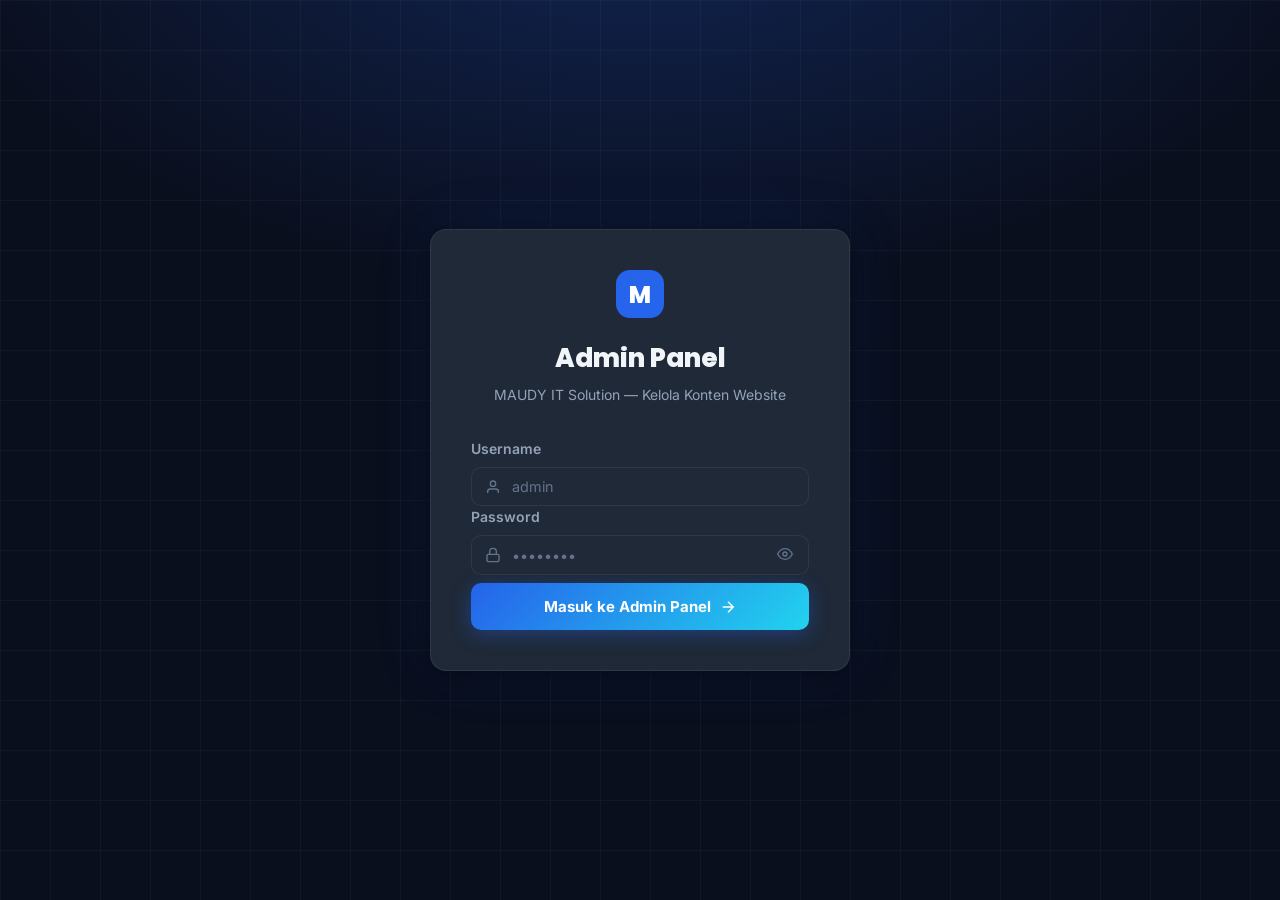
<file: admin/index.html>
<!DOCTYPE html>
<html lang="id" data-theme="dark">

<head>
  <meta charset="UTF-8" />
  <meta name="viewport" content="width=device-width, initial-scale=1.0" />
  <meta name="robots" content="noindex, nofollow" />
  <title>Admin Panel — MAUDY IT Solution</title>
  <link rel="icon" type="image/svg+xml"
    href="data:image/svg+xml,%3Csvg xmlns='http://www.w3.org/2000/svg' viewBox='0 0 64 64'%3E%3Crect width='64' height='64' rx='12' fill='%23EF4444'/%3E%3Ctext x='32' y='44' text-anchor='middle' font-size='28' font-family='Arial' font-weight='bold' fill='white'%3EA%3C/text%3E%3C/svg%3E" />
  <link rel="preconnect" href="https://fonts.googleapis.com" />
  <link rel="preconnect" href="https://fonts.gstatic.com" crossorigin />
  <link
    href="https://fonts.googleapis.com/css2?family=Inter:wght@300;400;500;600;700;800&family=Poppins:wght@600;700;800&display=swap"
    rel="stylesheet" />
  <link rel="stylesheet" href="admin.css?v=2" />
</head>

<body>

  <!-- ===== LOGIN SCREEN ===== -->
  <div id="login-screen" class="login-screen">
    <div class="login-card">
      <div class="login-logo">
        <svg width="48" height="48" viewBox="0 0 48 48" fill="none">
          <rect width="48" height="48" rx="14" fill="url(#lg1)" />
          <text x="24" y="33" text-anchor="middle" font-size="24" font-family="Poppins,sans-serif" font-weight="800"
            fill="white">M</text>
          <defs>
            <linearGradient id="lg1" x1="0" y1="0" x2="48" y2="48">
              <stop stop-color="#2563EB" />
              <stop offset="1" stop-color="#22D3EE" />
            </linearGradient>
          </defs>
        </svg>
      </div>
      <h1>Admin Panel</h1>
      <p>MAUDY IT Solution — Kelola Konten Website</p>
      <form id="login-form" novalidate>
        <div class="field-group">
          <label for="admin-user">Username</label>
          <div class="input-wrap">
            <svg width="16" height="16" viewBox="0 0 24 24" fill="none" stroke="currentColor" stroke-width="2">
              <path d="M20 21v-2a4 4 0 00-4-4H8a4 4 0 00-4 4v2" />
              <circle cx="12" cy="7" r="4" />
            </svg>
            <input type="text" id="admin-user" placeholder="admin" autocomplete="username" />
          </div>
        </div>
        <div class="field-group">
          <label for="admin-pass">Password</label>
          <div class="input-wrap">
            <svg width="16" height="16" viewBox="0 0 24 24" fill="none" stroke="currentColor" stroke-width="2">
              <rect x="3" y="11" width="18" height="11" rx="2" />
              <path d="M7 11V7a5 5 0 0110 0v4" />
            </svg>
            <input type="password" id="admin-pass" placeholder="••••••••" autocomplete="current-password" />
            <button type="button" id="toggle-pass" class="pass-toggle" aria-label="Tampilkan password">
              <svg width="16" height="16" viewBox="0 0 24 24" fill="none" stroke="currentColor" stroke-width="2">
                <path d="M1 12s4-8 11-8 11 8 11 8-4 8-11 8-11-8-11-8z" />
                <circle cx="12" cy="12" r="3" />
              </svg>
            </button>
          </div>
        </div>
        <div id="login-error" class="login-error" aria-live="polite"></div>
        <button type="submit" class="btn-login" id="login-btn">
          <span>Masuk ke Admin Panel</span>
          <svg width="18" height="18" viewBox="0 0 24 24" fill="none" stroke="currentColor" stroke-width="2">
            <path d="M5 12h14M12 5l7 7-7 7" />
          </svg>
        </button>
      </form>
      <!-- <p class="login-hint">Default: <code>admin</code> / <code>maudy2025</code></p> -->
    </div>
  </div>

  <!-- ===== ADMIN APP ===== -->
  <div id="admin-app" class="admin-app hidden">

    <!-- Sidebar -->
    <aside class="sidebar" id="sidebar">
      <div class="sidebar-brand">
        <svg width="34" height="34" viewBox="0 0 34 34" fill="none">
          <rect width="34" height="34" rx="10" fill="url(#sg1)" />
          <text x="17" y="24" text-anchor="middle" font-size="18" font-family="Poppins,sans-serif" font-weight="800"
            fill="white">M</text>
          <defs>
            <linearGradient id="sg1" x1="0" y1="0" x2="34" y2="34">
              <stop stop-color="#2563EB" />
              <stop offset="1" stop-color="#22D3EE" />
            </linearGradient>
          </defs>
        </svg>
        <div>
          <div class="sidebar-title">MAUDY Admin</div>
          <div class="sidebar-sub">Panel Kontrol</div>
        </div>
      </div>

      <nav class="sidebar-nav" aria-label="Menu admin">
        <button class="nav-item active" data-tab="dashboard" aria-current="page">
          <svg width="18" height="18" viewBox="0 0 24 24" fill="none" stroke="currentColor" stroke-width="2">
            <rect x="3" y="3" width="7" height="7" />
            <rect x="14" y="3" width="7" height="7" />
            <rect x="14" y="14" width="7" height="7" />
            <rect x="3" y="14" width="7" height="7" />
          </svg>
          Dashboard
        </button>
        <button class="nav-item" data-tab="settings">
          <svg width="18" height="18" viewBox="0 0 24 24" fill="none" stroke="currentColor" stroke-width="2">
            <circle cx="12" cy="12" r="3"></circle>
            <path d="M19.4 15a1.65 1.65 0 0 0 .33 1.82l.06.06a2 2 0 0 1 0 2.83 2 2 0 0 1-2.83 0l-.06-.06a1.65 1.65 0 0 0-1.82-.33 1.65 1.65 0 0 0-1 1.51V21a2 2 0 0 1-2 2 2 2 0 0 1-2-2v-.09A1.65 1.65 0 0 0 9 19.4a1.65 1.65 0 0 0-1.82.33l-.06.06a2 2 0 0 1-2.83 0 2 2 0 0 1 0-2.83l.06-.06a1.65 1.65 0 0 0 .33-1.82 1.65 1.65 0 0 0-1.51-1H3a2 2 0 0 1-2-2 2 2 0 0 1 2-2h.09A1.65 1.65 0 0 0 4.6 9a1.65 1.65 0 0 0-.33-1.82l-.06-.06a2 2 0 0 1 0-2.83 2 2 0 0 1 2.83 0l.06.06a1.65 1.65 0 0 0 1.82.33H9a1.65 1.65 0 0 0 1-1.51V3a2 2 0 0 1 2-2 2 2 0 0 1 2 2v.09a1.65 1.65 0 0 0 1 1.51 1.65 1.65 0 0 0 1.82-.33l.06-.06a2 2 0 0 1 2.83 0 2 2 0 0 1 0 2.83l-.06.06a1.65 1.65 0 0 0-.33 1.82V9a1.65 1.65 0 0 0 1.51 1H21a2 2 0 0 1 2 2 2 2 0 0 1-2 2h-.09a1.65 1.65 0 0 0-1.51 1z"></path>
          </svg>
          Pengaturan Web
        </button>
        <button class="nav-item" data-tab="contact">
          <svg width="18" height="18" viewBox="0 0 24 24" fill="none" stroke="currentColor" stroke-width="2">
            <path
              d="M22 16.92v3a2 2 0 01-2.18 2 19.79 19.79 0 01-8.63-3.07A19.5 19.5 0 013.07 10.81a19.79 19.79 0 01-3.07-8.63A2 2 0 012 0h3a2 2 0 012 1.72 12.84 12.84 0 00.7 2.81 2 2 0 01-.45 2.11L6.09 7.91a16 16 0 006 6l1.27-1.27a2 2 0 012.11-.45 12.84 12.84 0 002.81.7A2 2 0 0122 14z" />
          </svg>
          Info Kontak
        </button>
        <button class="nav-item" data-tab="stats">
          <svg width="18" height="18" viewBox="0 0 24 24" fill="none" stroke="currentColor" stroke-width="2">
            <line x1="18" y1="20" x2="18" y2="10" />
            <line x1="12" y1="20" x2="12" y2="4" />
            <line x1="6" y1="20" x2="6" y2="14" />
          </svg>
          Statistik
        </button>
        <button class="nav-item" data-tab="company">
          <svg width="18" height="18" viewBox="0 0 24 24" fill="none" stroke="currentColor" stroke-width="2">
            <rect x="2" y="7" width="20" height="14" rx="2" />
            <path d="M16 21V5a2 2 0 00-2-2h-4a2 2 0 00-2 2v16" />
          </svg>
          Profil Perusahaan
        </button>
        <button class="nav-item" data-tab="services">
          <svg width="18" height="18" viewBox="0 0 24 24" fill="none" stroke="currentColor" stroke-width="2">
            <path d="M14.7 6.3a1 1 0 0 0 0 1.4l1.6 1.6a1 1 0 0 0 1.4 0l3.77-3.77a6 6 0 0 1-7.94 7.94l-6.91 6.91a2.12 2.12 0 0 1-3-3l6.91-6.91a6 6 0 0 1 7.94-7.94l-3.76 3.76z" />
          </svg>
          Layanan
        </button>
        <button class="nav-item" data-tab="social">
          <svg width="18" height="18" viewBox="0 0 24 24" fill="none" stroke="currentColor" stroke-width="2">
            <circle cx="18" cy="5" r="3" />
            <circle cx="6" cy="12" r="3" />
            <circle cx="18" cy="19" r="3" />
            <line x1="8.59" y1="13.51" x2="15.42" y2="17.49" />
            <line x1="15.41" y1="6.51" x2="8.59" y2="10.49" />
          </svg>
          Media Sosial
        </button>
        <button class="nav-item" data-tab="partners">
          <svg width="18" height="18" viewBox="0 0 24 24" fill="none" stroke="currentColor" stroke-width="2">
            <path d="M17 21v-2a4 4 0 00-4-4H5a4 4 0 00-4 4v2" />
            <circle cx="9" cy="7" r="4" />
            <path d="M23 21v-2a4 4 0 00-3-3.87" />
            <path d="M16 3.13a4 4 0 010 7.75" />
          </svg>
          Partner & Rekanan
        </button>
        <button class="nav-item" data-tab="testimonials">
          <svg width="18" height="18" viewBox="0 0 24 24" fill="none" stroke="currentColor" stroke-width="2">
            <path d="M21 15a2 2 0 01-2 2H7l-4 4V5a2 2 0 012-2h14a2 2 0 012 2z" />
          </svg>
          Testimoni
        </button>
        <button class="nav-item" data-tab="certificates">
          <svg width="18" height="18" viewBox="0 0 24 24" fill="none" stroke="currentColor" stroke-width="2">
            <circle cx="12" cy="8" r="6" />
            <path d="M15.477 12.89L17 22l-5-3-5 3 1.523-9.11" />
          </svg>
          Sertifikat
        </button>
        <button class="nav-item" data-tab="dokumentasi">
          <svg width="18" height="18" viewBox="0 0 24 24" fill="none" stroke="currentColor" stroke-width="2">
            <rect x="3" y="3" width="18" height="18" rx="3"/>
            <circle cx="8.5" cy="8.5" r="1.5"/>
            <polyline points="21 15 16 10 5 21"/>
          </svg>
          Dokumentasi
        </button>
        <button class="nav-item" data-tab="watermark">
          <svg width="18" height="18" viewBox="0 0 24 24" fill="none" stroke="currentColor" stroke-width="2">
            <path d="M12 22s8-4 8-10V5l-8-3-8 3v7c0 6 8 10 8 10z" />
          </svg>
          Proteksi & Watermark
        </button>
        <button class="nav-item" data-tab="users">
          <svg width="18" height="18" viewBox="0 0 24 24" fill="none" stroke="currentColor" stroke-width="2">
            <path d="M17 21v-2a4 4 0 00-4-4H5a4 4 0 00-4 4v2"/><circle cx="9" cy="7" r="4"/>
            <path d="M23 21v-2a4 4 0 00-3-3.87M16 3.13a4 4 0 010 7.75"/>
          </svg>
          Manajemen User
        </button>
        <button class="nav-item" data-tab="security">
          <svg width="18" height="18" viewBox="0 0 24 24" fill="none" stroke="currentColor" stroke-width="2">
            <rect x="3" y="11" width="18" height="11" rx="2" />
            <path d="M7 11V7a5 5 0 0110 0v4" />
          </svg>
          Keamanan
        </button>
      </nav>

      <div class="sidebar-footer">
        <a href="../index.html" target="_blank" class="view-site-btn">
          <svg width="16" height="16" viewBox="0 0 24 24" fill="none" stroke="currentColor" stroke-width="2">
            <path d="M18 13v6a2 2 0 01-2 2H5a2 2 0 01-2-2V8a2 2 0 012-2h6" />
            <polyline points="15 3 21 3 21 9" />
            <line x1="10" y1="14" x2="21" y2="3" />
          </svg>
          Lihat Website
        </a>
        <button id="logout-btn" class="logout-btn">
          <svg width="16" height="16" viewBox="0 0 24 24" fill="none" stroke="currentColor" stroke-width="2">
            <path d="M9 21H5a2 2 0 01-2-2V5a2 2 0 012-2h4" />
            <polyline points="16 17 21 12 16 7" />
            <line x1="21" y1="12" x2="9" y2="12" />
          </svg>
          Keluar
        </button>
      </div>
    </aside>

    <!-- Main Content -->
    <div class="main-wrap">
      <!-- Top Bar -->
      <header class="topbar">
        <button id="sidebar-toggle" class="sidebar-toggle-btn" aria-label="Toggle sidebar">
          <svg width="20" height="20" viewBox="0 0 24 24" fill="none" stroke="currentColor" stroke-width="2">
            <line x1="3" y1="12" x2="21" y2="12" />
            <line x1="3" y1="6" x2="21" y2="6" />
            <line x1="3" y1="18" x2="21" y2="18" />
          </svg>
        </button>
        <div class="topbar-title" id="page-title">Dashboard</div>
        <div class="topbar-right">
          <div id="save-status" class="save-status" aria-live="polite"></div>
          <div class="topbar-user-info" style="display:flex;align-items:center;gap:0.5rem;padding:0.35rem 0.75rem;background:rgba(99,102,241,0.12);border-radius:8px;border:1px solid rgba(99,102,241,0.25)">
            <svg width="14" height="14" viewBox="0 0 24 24" fill="none" stroke="currentColor" stroke-width="2" style="opacity:0.7"><path d="M20 21v-2a4 4 0 00-4-4H8a4 4 0 00-4 4v2"/><circle cx="12" cy="7" r="4"/></svg>
            <span id="current-user-badge" style="font-size:0.8rem;font-weight:600;color:var(--accent)">admin</span>
          </div>
          <button id="save-all-btn" class="btn-save-all">
            <svg width="16" height="16" viewBox="0 0 24 24" fill="none" stroke="currentColor" stroke-width="2">
              <path d="M19 21H5a2 2 0 01-2-2V5a2 2 0 012-2h11l5 5v11a2 2 0 01-2 2z" />
              <polyline points="17 21 17 13 7 13 7 21" />
              <polyline points="7 3 7 8 15 8" />
            </svg>
            Simpan Semua
          </button>
        </div>
      </header>

      <!-- Tab Panels -->
      <main class="content-area">

        <!-- ===== DASHBOARD ===== -->
        <section id="tab-dashboard" class="tab-panel active">
          <div class="page-header">
            <h2>Selamat Datang, Admin! 👋</h2>
            <p>Kelola seluruh konten website MAUDY IT Solution dari sini.</p>
          </div>

          <div class="dash-stats">
            <div class="dash-stat">
              <div class="ds-icon" style="background:linear-gradient(135deg,#2563EB,#22D3EE)">📞</div>
              <div>
                <div class="ds-label">Info Kontak</div>
                <div class="ds-val" id="ds-contact">Siap</div>
              </div>
            </div>
            <div class="dash-stat">
              <div class="ds-icon" style="background:linear-gradient(135deg,#7C3AED,#EC4899)">📊</div>
              <div>
                <div class="ds-label">Statistik</div>
                <div class="ds-val" id="ds-stats">Siap</div>
              </div>
            </div>
            <div class="dash-stat">
              <div class="ds-icon" style="background:linear-gradient(135deg,#10B981,#06B6D4)">🤝</div>
              <div>
                <div class="ds-label">Partner</div>
                <div class="ds-val" id="ds-partners">Siap</div>
              </div>
            </div>
            <div class="dash-stat">
              <div class="ds-icon" style="background:linear-gradient(135deg,#F59E0B,#EF4444)">💬</div>
              <div>
                <div class="ds-label">Testimoni</div>
                <div class="ds-val" id="ds-testi">Siap</div>
              </div>
            </div>
          </div>

          <div class="quick-guide">
            <h3>📋 Panduan Cepat</h3>
            <ol>
              <li>Pilih menu di sidebar kiri (misal: <strong>Info Kontak</strong>)</li>
              <li>Isi atau ubah data yang diinginkan</li>
              <li>Klik <strong>"Simpan Semua"</strong> di pojok kanan atas</li>
              <li>Buka website utama — data akan otomatis terupdate</li>
            </ol>
            <div class="info-box">
              <svg width="16" height="16" viewBox="0 0 24 24" fill="none" stroke="currentColor" stroke-width="2">
                <circle cx="12" cy="12" r="10" />
                <line x1="12" y1="8" x2="12" y2="12" />
                <line x1="12" y1="16" x2="12.01" y2="16" />
              </svg>
              Data disimpan secara lokal di browser menggunakan <strong>localStorage</strong>. Data akan tetap ada meski
              browser ditutup dan dibuka kembali.
            </div>
          </div>
        </section>

        <!-- ===== PENGATURAN WEB ===== -->
        <section id="tab-settings" class="tab-panel">
          <div class="page-header">
            <h2>Pengaturan Web ⚙️</h2>
            <p>Atur identitas, logo, warna tema, dan teks judul halaman.</p>
          </div>
          <div class="form-grid">
            <div class="card">
              <h3>Identitas Web & Tema</h3>
              <div class="field-group">
                <label for="set-web-title">Nama Web (Title Tab)</label>
                <div class="input-wrap">
                  <input type="text" id="set-web-title" placeholder="MAUDY IT Solution" />
                </div>
              </div>
              <div class="field-group">
                <label for="set-favicon">Favicon (Ikon Tab)</label>
                <div class="input-wrap">
                  <input type="file" id="set-favicon" accept="image/*" />
                </div>
                <small>Abaikan jika tidak ingin mengubah favicon.</small>
                <div id="favicon-preview-wrap" style="margin-top:0.5rem; display:none;">
                  <img id="set-favicon-preview" style="height: 32px; border-radius: 4px; border: 1px solid var(--border);" />
                </div>
              </div>
              <div class="field-group">
                <label for="set-logo">Logo Website</label>
                <div class="input-wrap">
                  <input type="file" id="set-logo" accept="image/*" />
                </div>
                <small>Abaikan jika tidak ingin mengubah logo.</small>
                <div id="logo-preview-wrap" style="margin-top:0.5rem; display:none;">
                  <img id="set-logo-preview" style="height: 48px; border-radius: 4px; border: 1px solid var(--border);" />
                </div>
              </div>
              
              <div style="display: grid; grid-template-columns: 1fr 1fr; gap: 1rem; margin-top: 1rem;">
                <div class="field-group">
                  <label for="set-color-primary">Warna Utama</label>
                  <div class="input-wrap" style="display: flex; gap: 8px; align-items: center;">
                    <input type="color" id="set-color-primary-picker" style="width: 40px; height: 38px; padding: 0; border: none; cursor: pointer; border-radius: 4px; background: transparent;" oninput="document.getElementById('set-color-primary').value = this.value.toUpperCase()" />
                    <input type="text" id="set-color-primary" style="flex: 1;" oninput="document.getElementById('set-color-primary-picker').value = this.value" />
                  </div>
                </div>
                <div class="field-group">
                  <label for="set-color-primary-hover">Warna Utama (Hover)</label>
                  <div class="input-wrap" style="display: flex; gap: 8px; align-items: center;">
                    <input type="color" id="set-color-hover-picker" style="width: 40px; height: 38px; padding: 0; border: none; cursor: pointer; border-radius: 4px; background: transparent;" oninput="document.getElementById('set-color-primary-hover').value = this.value.toUpperCase()" />
                    <input type="text" id="set-color-primary-hover" style="flex: 1;" oninput="document.getElementById('set-color-hover-picker').value = this.value" />
                  </div>
                </div>
              </div>
              <div class="field-group">
                <label for="set-color-accent">Warna Aksen</label>
                <div class="input-wrap" style="display: flex; gap: 8px; align-items: center;">
                  <input type="color" id="set-color-accent-picker" style="width: 40px; height: 38px; padding: 0; border: none; cursor: pointer; border-radius: 4px; background: transparent;" oninput="document.getElementById('set-color-accent').value = this.value.toUpperCase()" />
                  <input type="text" id="set-color-accent" style="flex: 1;" oninput="document.getElementById('set-color-accent-picker').value = this.value" />
                </div>
              </div>
            </div>

            <div class="card">
              <h3>Judul Bagian (Section Titles)</h3>
              <div class="field-group">
                <label for="set-title-services">Label Layanan Kami</label>
                <div class="input-wrap">
                  <input type="text" id="set-title-services" />
                </div>
              </div>
              <div class="field-group">
                <label for="set-title-whyus">Label Mengapa Kami</label>
                <div class="input-wrap">
                  <input type="text" id="set-title-whyus" />
                </div>
              </div>
              <div class="field-group">
                <label for="set-title-portfolio">Label Portofolio</label>
                <div class="input-wrap">
                  <input type="text" id="set-title-portfolio" />
                </div>
              </div>
              <div class="field-group">
                <label for="set-title-industries">Label Industri</label>
                <div class="input-wrap">
                  <input type="text" id="set-title-industries" />
                </div>
              </div>
              <div class="field-group">
                <label for="set-title-testimonials">Label Testimoni</label>
                <div class="input-wrap">
                  <input type="text" id="set-title-testimonials" />
                </div>
              </div>
            </div>
          </div>
        </section>

        <!-- ===== INFO KONTAK ===== -->
        <section id="tab-contact" class="tab-panel">
          <div class="page-header">
            <h2>📞 Info Kontak</h2>
            <p>Nomor telepon, WhatsApp, email, alamat, dan jam operasional yang tampil di website.</p>
          </div>
          <div class="card-form">
            <div class="form-grid">
              <div class="field-group">
                <label for="c-whatsapp">Nomor WhatsApp <span class="required">*</span></label>
                <div class="input-wrap">
                  <svg width="16" height="16" viewBox="0 0 24 24" fill="currentColor">
                    <path
                      d="M17.472 14.382c-.297-.149-1.758-.867-2.03-.967-.273-.099-.471-.148-.67.15-.197.297-.767.966-.94 1.164-.173.199-.347.223-.644.075-.297-.15-1.255-.463-2.39-1.475-.883-.788-1.48-1.761-1.653-2.059-.173-.297-.018-.458.13-.606.134-.133.298-.347.446-.52.149-.174.198-.298.298-.497.099-.198.05-.371-.025-.52-.075-.149-.669-1.612-.916-2.207-.242-.579-.487-.5-.669-.51-.173-.008-.371-.01-.57-.01-.198 0-.52.074-.792.372-.272.297-1.04 1.016-1.04 2.479 0 1.462 1.065 2.875 1.213 3.074.149.198 2.096 3.2 5.077 4.487.709.306 1.262.489 1.694.625.712.227 1.36.195 1.871.118.571-.085 1.758-.719 2.006-1.413.248-.694.248-1.289.173-1.413-.074-.124-.272-.198-.57-.347z" />
                    <path
                      d="M12.004 2.003C6.478 2.003 2 6.481 2 12.005c0 1.77.47 3.448 1.267 4.914L2.003 21.997l5.196-1.235a9.982 9.982 0 004.805 1.223c5.525 0 10.003-4.478 10.003-10.003 0-2.672-1.04-5.183-2.929-7.073a9.958 9.958 0 00-7.074-2.906z" />
                  </svg>
                  <input type="text" id="c-whatsapp" placeholder="628123456789 (format tanpa + atau tanda baca)" />
                </div>
                <small>Format: kode negara + nomor (contoh: <code>628123456789</code>)</small>
              </div>
              <div class="field-group">
                <label for="c-phone">Nomor Telepon (tampil di website)</label>
                <div class="input-wrap">
                  <svg width="16" height="16" viewBox="0 0 24 24" fill="none" stroke="currentColor" stroke-width="2">
                    <path
                      d="M22 16.92v3a2 2 0 01-2.18 2 19.79 19.79 0 01-8.63-3.07A19.5 19.5 0 013.07 10.81a19.79 19.79 0 01-3.07-8.63A2 2 0 012 0h3a2 2 0 012 1.72" />
                  </svg>
                  <input type="text" id="c-phone" placeholder="+62 812-3456-7890" />
                </div>
              </div>
              <div class="field-group">
                <label for="c-email">Email <span class="required">*</span></label>
                <div class="input-wrap">
                  <svg width="16" height="16" viewBox="0 0 24 24" fill="none" stroke="currentColor" stroke-width="2">
                    <path d="M4 4h16c1.1 0 2 .9 2 2v12c0 1.1-.9 2-2 2H4c-1.1 0-2-.9-2-2V6c0-1.1.9-2 2-2z" />
                    <polyline points="22,6 12,13 2,6" />
                  </svg>
                  <input type="email" id="c-email" placeholder="info@maudyitsolution.com" />
                </div>
              </div>
              <div class="field-group">
                <label for="c-address">Alamat <span class="required">*</span></label>
                <div class="input-wrap">
                  <svg width="16" height="16" viewBox="0 0 24 24" fill="none" stroke="currentColor" stroke-width="2">
                    <path d="M21 10c0 7-9 13-9 13s-9-6-9-13a9 9 0 0118 0z" />
                    <circle cx="12" cy="10" r="3" />
                  </svg>
                  <input type="text" id="c-address" placeholder="Jl. Teknologi No. 99, Kota Maju, Indonesia" />
                </div>
              </div>
              <div class="field-group span-2">
                <label for="c-hours">Jam Operasional (ID)</label>
                <textarea id="c-hours" rows="2"
                  placeholder="Senin – Sabtu: 08.00 – 17.00&#10;Support 24/7 tersedia"></textarea>
              </div>
              <div class="field-group span-2">
                <label for="c-hours-en">Jam Operasional (EN)</label>
                <textarea id="c-hours-en" rows="2"
                  placeholder="Mon – Sat: 08:00 – 17:00&#10;24/7 support available"></textarea>
              </div>
            </div>
          </div>
        </section>

        <!-- ===== STATISTIK ===== -->
        <section id="tab-stats" class="tab-panel">
          <div class="page-header">
            <h2>📊 Statistik Perusahaan</h2>
            <p>Angka-angka yang tampil di section statistik website (dengan animasi counter).</p>
          </div>
          <div class="card-form">
            <div class="form-grid">
              <div class="field-group">
                <label for="s-years">🏆 Tahun Pengalaman</label>
                <div class="input-wrap">
                  <input type="number" id="s-years" min="1" max="100" placeholder="10" />
                </div>
                <small>Tampil sebagai: <strong id="preview-years">10</strong>+</small>
              </div>
              <div class="field-group">
                <label for="s-projects">✅ Proyek Selesai</label>
                <div class="input-wrap">
                  <input type="number" id="s-projects" min="1" max="9999" placeholder="150" />
                </div>
                <small>Tampil sebagai: <strong id="preview-projects">150</strong>+</small>
              </div>
              <div class="field-group">
                <label for="s-clients">😊 Klien Puas</label>
                <div class="input-wrap">
                  <input type="number" id="s-clients" min="1" max="9999" placeholder="80" />
                </div>
                <small>Tampil sebagai: <strong id="preview-clients">80</strong>+</small>
              </div>
              <div class="field-group">
                <label for="s-services">🌐 Jenis Layanan</label>
                <div class="input-wrap">
                  <input type="number" id="s-services" min="1" max="999" placeholder="38" />
                </div>
                <small>Tampil sebagai: <strong id="preview-services">38</strong>+</small>
              </div>
            </div>
          </div>
        </section>

        <!-- ===== PROFIL PERUSAHAAN ===== -->
        <section id="tab-company" class="tab-panel">
          <div class="page-header">
            <h2>🏢 Profil Perusahaan</h2>
            <p>Nama perusahaan, tagline, dan deskripsi yang tampil di hero section dan footer.</p>
          </div>
          <div class="card-form">
            <div class="form-grid">
              <div class="field-group">
                <label for="co-name">Nama Perusahaan</label>
                <input type="text" id="co-name" placeholder="MAUDY IT Solution" />
              </div>
              <div class="field-group">
                <label for="co-hero-badge-id">Badge Hero (ID)</label>
                <input type="text" id="co-hero-badge-id" placeholder="⚡ IT Solution Terpercaya #1" />
              </div>
              <div class="field-group">
                <label for="co-hero-badge-en">Badge Hero (EN)</label>
                <input type="text" id="co-hero-badge-en" placeholder="⚡ Trusted IT Solution #1" />
              </div>
              <div class="field-group">
                <label for="co-trust-count">Jumlah Klien (trust indicator)</label>
                <input type="number" id="co-trust-count" min="1" placeholder="50" />
                <small>Tampil: "Dipercaya oleh <strong>50</strong>+ klien"</small>
              </div>
              <div class="field-group span-2">
                <label for="co-desc-id">Deskripsi Hero (ID)</label>
                <textarea id="co-desc-id" rows="3"
                  placeholder="Solusi IT terlengkap untuk mendukung pertumbuhan bisnis Anda..."></textarea>
              </div>
              <div class="field-group span-2">
                <label for="co-desc-en">Deskripsi Hero (EN)</label>
                <textarea id="co-desc-en" rows="3"
                  placeholder="The most comprehensive IT solutions to support your business growth..."></textarea>
              </div>
              <div class="field-group span-2">
                <label for="co-footer-desc-id">Deskripsi Footer (ID)</label>
                <textarea id="co-footer-desc-id" rows="2"
                  placeholder="Mitra teknologi terpercaya untuk mendukung transformasi digital bisnis Anda."></textarea>
              </div>
            </div>
          </div>
        </section>

        <!-- ===== LAYANAN ===== -->
        <section id="tab-services" class="tab-panel">
          <div class="page-header">
            <h2>🛠️ Layanan Kami</h2>
            <p>Kelola daftar layanan yang ditawarkan oleh perusahaan.</p>
          </div>
          
          <!-- Toolbar -->
          <div style="display:flex;align-items:center;justify-content:space-between;margin-bottom:1.25rem;flex-wrap:wrap;gap:.75rem">
            <button class="btn-save" type="button" onclick="openServiceForm()">
              <svg width="14" height="14" viewBox="0 0 24 24" fill="none" stroke="currentColor" stroke-width="2.5"><line x1="12" y1="5" x2="12" y2="19"/><line x1="5" y1="12" x2="19" y2="12"/></svg>
              Tambah Layanan Baru
            </button>
          </div>
          <div class="table-container">
            <table class="data-table">
              <thead>
                <tr>
                  <th width="50">Ikon</th>
                  <th>Nama Layanan</th>
                  <th>Deskripsi Singkat</th>
                  <th width="160" style="text-align:right">Aksi</th>
                </tr>
              </thead>
              <tbody id="services-tbody">
                <!-- Diisi via JS -->
              </tbody>
            </table>
          </div>
        </section>

        <!-- ===== MEDIA SOSIAL ===== -->
        <section id="tab-social" class="tab-panel">
          <div class="page-header">
            <h2>📱 Media Sosial & Link</h2>
            <p>Link media sosial yang tampil di footer dan tombol WhatsApp floating.</p>
          </div>
          <div class="card-form">
            <div class="form-grid">
              <div class="field-group">
                <label for="sm-facebook">Facebook</label>
                <div class="input-wrap">
                  <svg width="16" height="16" viewBox="0 0 24 24" fill="currentColor">
                    <path d="M18 2h-3a5 5 0 00-5 5v3H7v4h3v8h4v-8h3l1-4h-4V7a1 1 0 011-1h3z" />
                  </svg>
                  <input type="url" id="sm-facebook" placeholder="https://facebook.com/maudyitsolution" />
                </div>
              </div>
              <div class="field-group">
                <label for="sm-instagram">Instagram</label>
                <div class="input-wrap">
                  <svg width="16" height="16" viewBox="0 0 24 24" fill="none" stroke="currentColor" stroke-width="2">
                    <rect x="2" y="2" width="20" height="20" rx="5" />
                    <path d="M16 11.37A4 4 0 1112.63 8 4 4 0 0116 11.37z" />
                  </svg>
                  <input type="url" id="sm-instagram" placeholder="https://instagram.com/maudyitsolution" />
                </div>
              </div>
              <div class="field-group">
                <label for="sm-linkedin">LinkedIn</label>
                <div class="input-wrap">
                  <svg width="16" height="16" viewBox="0 0 24 24" fill="currentColor">
                    <path d="M16 8a6 6 0 016 6v7h-4v-7a2 2 0 00-2-2 2 2 0 00-2 2v7h-4v-7a6 6 0 016-6z" />
                    <rect x="2" y="9" width="4" height="12" />
                    <circle cx="4" cy="4" r="2" />
                  </svg>
                  <input type="url" id="sm-linkedin" placeholder="https://linkedin.com/company/maudyitsolution" />
                </div>
              </div>
              <div class="field-group">
                <label for="sm-tiktok">TikTok (opsional)</label>
                <div class="input-wrap">
                  <svg width="16" height="16" viewBox="0 0 24 24" fill="currentColor">
                    <path
                      d="M19.59 6.69a4.83 4.83 0 01-3.77-4.25V2h-3.45v13.67a2.89 2.89 0 01-2.88 2.5 2.89 2.89 0 01-2.89-2.89 2.89 2.89 0 012.89-2.89c.28 0 .54.04.79.1V9.01a6.33 6.33 0 00-.79-.05 6.34 6.34 0 00-6.34 6.34 6.34 6.34 0 006.34 6.34 6.34 6.34 0 006.33-6.34V8.69a8.2 8.2 0 004.79 1.53V6.77a4.84 4.84 0 01-1.02-.08z" />
                  </svg>
                  <input type="url" id="sm-tiktok" placeholder="https://tiktok.com/@maudyitsolution" />
                </div>
              </div>
            </div>
          </div>
        </section>

        <!-- ===== PARTNER ===== -->
        <section id="tab-partners" class="tab-panel">
          <div class="page-header">
            <h2>🤝 Partner & Rekanan</h2>
            <p>Nama-nama partner yang bergerak di marquee animation website.</p>
          </div>
          <div class="card-form" style="margin-bottom: 2rem;">
            <h3>Pengaturan Tampilan</h3>
            <div class="form-group">
              <label for="company-partner-bg">Warna Background Logo (Teks / RGBA)</label>
              <input type="text" id="company-partner-bg" placeholder="Contoh: rgba(255, 255, 255, 0.6) atau #ffffff" />
              <small>Gunakan warna transparan (remang-remang) agar terlihat menyatu dengan tema. Default: rgba(255, 255, 255, 0.6)</small>
            </div>
          </div>
          <div class="card-form">
            <div class="partners-list" id="partners-list"></div>
            <button type="button" class="btn-add" id="add-partner-btn">
              <svg width="16" height="16" viewBox="0 0 24 24" fill="none" stroke="currentColor" stroke-width="2">
                <line x1="12" y1="5" x2="12" y2="19" />
                <line x1="5" y1="12" x2="19" y2="12" />
              </svg>
              Tambah Partner
            </button>
          </div>
        </section>

        <!-- ===== TESTIMONI ===== -->
        <section id="tab-testimonials" class="tab-panel">
          <div class="page-header">
            <h2>💬 Testimoni Klien</h2>
            <p>Kelola testimoni yang tampil di carousel website.</p>
          </div>
          <div class="card-form">
            <div class="testi-list" id="testi-list"></div>
            <button type="button" class="btn-add" id="add-testi-btn">
              <svg width="16" height="16" viewBox="0 0 24 24" fill="none" stroke="currentColor" stroke-width="2">
                <line x1="12" y1="5" x2="12" y2="19" />
                <line x1="5" y1="12" x2="19" y2="12" />
              </svg>
              Tambah Testimoni
            </button>
          </div>
        </section>

        <!-- ===== SERTIFIKAT ===== -->
        <section id="tab-certificates" class="tab-panel">
          <div class="page-header">
            <h2>🏆 Sertifikat &amp; Keahlian</h2>
            <p>Kelola sertifikat keahlian tim untuk ditampilkan di website.</p>
          </div>

          <div class="card-form">
            <div
              style="display:flex;align-items:center;justify-content:space-between;margin-bottom:1.25rem;flex-wrap:wrap;gap:.75rem">
              <h3 style="font-size:1rem;font-weight:700;color:var(--accent)">Daftar Sertifikat</h3>
              <button id="add-cert-btn" type="button" class="btn-add">
                <svg width="14" height="14" viewBox="0 0 24 24" fill="none" stroke="currentColor" stroke-width="2.5">
                  <line x1="12" y1="5" x2="12" y2="19" />
                  <line x1="5" y1="12" x2="19" y2="12" />
                </svg>
                Tambah Sertifikat
              </button>
            </div>
            <div id="cert-list" class="cert-admin-list"></div>
          </div>
        </section>

        <!-- ===== DOKUMENTASI PROYEK ===== -->
        <section id="tab-dokumentasi" class="tab-panel">
          <div class="page-header">
            <h2>📸 Dokumentasi Proyek</h2>
            <p>Kelola galeri foto dokumentasi per proyek. Foto akan dikompres ke WebP agar ringan.</p>
          </div>

          <!-- Toolbar -->
          <div style="display:flex;align-items:center;justify-content:space-between;margin-bottom:1.25rem;flex-wrap:wrap;gap:.75rem">
            <div style="display:flex;gap:.5rem;align-items:center">
              <button id="add-doc-project-btn" class="btn-save" type="button">
                <svg width="14" height="14" viewBox="0 0 24 24" fill="none" stroke="currentColor" stroke-width="2.5"><line x1="12" y1="5" x2="12" y2="19"/><line x1="5" y1="12" x2="19" y2="12"/></svg>
                Tambah Proyek Baru
              </button>
              <a href="../dokumentasi.html" target="_blank" class="btn-view-doc" id="btn-view-doc">
                <svg width="14" height="14" viewBox="0 0 24 24" fill="none" stroke="currentColor" stroke-width="2"><path d="M18 13v6a2 2 0 01-2 2H5a2 2 0 01-2-2V8a2 2 0 012-2h6"/><polyline points="15 3 21 3 21 9"/><line x1="10" y1="14" x2="21" y2="3"/></svg>
                Lihat Halaman
              </a>
            </div>
            <span class="doc-admin-count" id="doc-admin-count"></span>
          </div>

          <!-- Project list -->
          <div id="doc-project-list" class="doc-project-list"></div>

          <!-- Form tambah/edit proyek (hidden by default) -->
          <div id="doc-project-form" class="doc-project-form-wrap" hidden>
            <div class="card-form">
              <div style="display:flex;align-items:center;justify-content:space-between;margin-bottom:1.25rem">
                <h3 id="doc-form-title" style="font-size:1rem;font-weight:700;color:var(--accent)">Proyek Baru</h3>
                <button id="doc-form-cancel" type="button" class="btn-secondary">✕ Batal</button>
              </div>
              <div class="form-grid">
                <div class="form-group">
                  <label>Nama Proyek <span style="color:var(--danger)">*</span></label>
                  <input type="text" id="doc-proj-title" placeholder="Contoh: Instalasi Jaringan Kantor PT XYZ" />
                </div>
                <div class="form-group">
                  <label>Klien / Pelanggan</label>
                  <input type="text" id="doc-proj-client" placeholder="Nama klien atau perusahaan" />
                </div>
                <div class="form-group">
                  <label>Kategori</label>
                  <input type="text" id="doc-proj-category" placeholder="Mis: Networking, CCTV, Server" list="doc-cat-list" />
                  <datalist id="doc-cat-list">
                    <option value="Networking">
                    <option value="CCTV">
                    <option value="Server">
                    <option value="Cloud">
                    <option value="Wireless">
                    <option value="Fiber Optik">
                    <option value="Maintenance">
                  </datalist>
                </div>
                <div class="form-group">
                  <label>Tanggal / Bulan</label>
                  <input type="month" id="doc-proj-date" />
                </div>
              </div>
              <div class="form-group" style="margin-top:.75rem">
                <label>Deskripsi Singkat</label>
                <textarea id="doc-proj-desc" rows="2" placeholder="Ringkasan pekerjaan yang dilakukan..."></textarea>
              </div>

              <!-- Upload foto -->
              <div style="margin-top:1.25rem">
                <div style="display:flex;align-items:center;justify-content:space-between;margin-bottom:.75rem">
                  <label style="font-size:.88rem;font-weight:600;color:var(--text2)">
                    📷 Foto Dokumentasi
                    <span style="font-size:.75rem;color:var(--text3);font-weight:400;margin-left:.4rem">
                      (otomatis konversi ke WebP 1280×960px, maks 250KB/foto)
                    </span>
                  </label>
                  <label class="btn-upload-doc-photos" for="doc-photo-input" id="btn-upload-doc-photos">
                    <svg width="13" height="13" viewBox="0 0 24 24" fill="none" stroke="currentColor" stroke-width="2"><path d="M21 15v4a2 2 0 01-2 2H5a2 2 0 01-2-2v-4"/><polyline points="17 8 12 3 7 8"/><line x1="12" y1="3" x2="12" y2="15"/></svg>
                    Upload Foto
                  </label>
                  <input type="file" id="doc-photo-input" accept="image/*" multiple style="display:none" />
                </div>
                <div id="doc-photos-preview" class="doc-photos-preview"></div>
                <div id="doc-upload-progress" class="doc-upload-progress" hidden>
                  <div class="doc-progress-bar"><div id="doc-progress-fill" class="doc-progress-fill"></div></div>
                  <span id="doc-progress-text">Mengkonversi...</span>
                </div>
              </div>

              <div id="doc-form-status" class="form-status" style="display:none;margin-top:.75rem"></div>
              <div style="display:flex;gap:.75rem;margin-top:1.25rem">
                <button id="doc-form-save" class="btn-save" type="button">
                  <svg width="15" height="15" viewBox="0 0 24 24" fill="none" stroke="currentColor" stroke-width="2"><path d="M19 21H5a2 2 0 01-2-2V5a2 2 0 012-2h11l5 5v14a2 2 0 01-2 2z"/><polyline points="17 21 17 13 7 13 7 21"/><polyline points="7 3 7 8 15 8"/></svg>
                  Simpan Proyek
                </button>
                <button id="doc-form-cancel2" type="button" class="btn-secondary">Batal</button>
              </div>
            </div>
          </div>
        </section>

        <!-- ===== FORM LAYANAN (Modal) ===== -->
        <section id="service-form" class="tab-panel" hidden>
          <div class="page-header" style="display:flex;justify-content:space-between;align-items:center;">
            <div>
              <h2 id="service-form-title">📝 Tambah Layanan</h2>
              <p>Isi form di bawah ini untuk layanan.</p>
            </div>
            <button class="btn-secondary" type="button" onclick="closeServiceForm()">
              Kembali
            </button>
          </div>
          <div class="card-form">
            <div class="form-grid">
              <div class="field-group span-2">
                <label for="svc-icon">Ikon (SVG HTML)</label>
                <div class="input-wrap">
                  <textarea id="svc-icon" rows="3" placeholder="<svg>...</svg>"></textarea>
                </div>
              </div>
              <div class="field-group">
                <label for="svc-color">Warna Ikon (Hex)</label>
                <div class="input-wrap" style="display: flex; gap: 8px; align-items: center;">
                  <input type="color" id="svc-color-picker" style="width: 40px; height: 38px; padding: 0; border: none; cursor: pointer; border-radius: 4px; background: transparent;" oninput="document.getElementById('svc-color').value = this.value.toUpperCase()" />
                  <input type="text" id="svc-color" placeholder="#2563EB" style="flex: 1;" oninput="document.getElementById('svc-color-picker').value = this.value" />
                </div>
              </div>
              <div class="field-group span-2">
                <label for="svc-link">Link / URL Rujukan (Opsional)</label>
                <div class="input-wrap">
                  <input type="url" id="svc-link" placeholder="https://example.com/layanan" />
                </div>
              </div>
              <div class="field-group span-2">
                <label for="svc-title-id">Judul Layanan (ID) <span style="color:var(--danger)">*</span></label>
                <div class="input-wrap">
                  <input type="text" id="svc-title-id" placeholder="Misal: Hardware & Repair" />
                </div>
              </div>
              <div class="field-group span-2">
                <label for="svc-desc-id">Deskripsi Layanan (ID)</label>
                <div class="input-wrap">
                  <textarea id="svc-desc-id" rows="2" placeholder="Deskripsi singkat..."></textarea>
                </div>
              </div>
              <div class="field-group span-2">
                <label for="svc-features-id">Fitur Layanan (ID) <span style="color:var(--text3);font-weight:400;font-size:12px;margin-left:8px">Pisahkan dengan koma atau baris baru</span></label>
                <div class="input-wrap">
                  <textarea id="svc-features-id" rows="3" placeholder="Fitur 1, Fitur 2, Fitur 3"></textarea>
                </div>
              </div>
            </div>

            <div id="svc-form-status" class="form-status" style="display:none;margin-top:.75rem"></div>
            <div style="display:flex;gap:.75rem;margin-top:1.25rem">
              <button id="svc-form-save" class="btn-save" type="button">
                <svg width="15" height="15" viewBox="0 0 24 24" fill="none" stroke="currentColor" stroke-width="2"><path d="M19 21H5a2 2 0 01-2-2V5a2 2 0 012-2h11l5 5v14a2 2 0 01-2 2z"/><polyline points="17 21 17 13 7 13 7 21"/><polyline points="7 3 7 8 15 8"/></svg>
                Simpan Layanan
              </button>
              <button type="button" class="btn-secondary" onclick="closeServiceForm()">Batal</button>
            </div>
          </div>
        </section>

        <!-- ===== PROTEKSI & WATERMARK ===== -->
        <section id="tab-watermark" class="tab-panel">
          <div class="page-header">
            <h2>🛡️ Proteksi & Watermark</h2>
            <p>Atur watermark pada gambar dan tingkat perlindungan konten website.</p>
          </div>

          <!-- Preview Watermark -->
          <div class="wm-preview-wrap">
            <canvas id="wm-preview-canvas" width="600" height="300" aria-label="Preview watermark"></canvas>
            <div class="wm-preview-label">Preview Watermark (Real-time)</div>
          </div>

          <div class="card-form" style="margin-top:1.5rem">
            <h3 style="font-size:1rem;font-weight:700;margin-bottom:1.25rem;color:var(--accent)">⚙️ Pengaturan Watermark
            </h3>
            <div class="form-grid">
              <!-- Enable Toggle -->
              <div class="field-group span-2">
                <label class="toggle-label">
                  <div class="toggle-wrap">
                    <input type="checkbox" id="wm-enabled" role="switch" aria-label="Aktifkan watermark" />
                    <span class="toggle-slider"></span>
                  </div>
                  <span>Aktifkan Watermark pada Semua Gambar</span>
                </label>
              </div>

              <!-- Teks Watermark -->
              <div class="field-group span-2">
                <label for="wm-text">Teks Watermark <span class="required">*</span></label>
                <div class="input-wrap">
                  <svg width="16" height="16" viewBox="0 0 24 24" fill="none" stroke="currentColor" stroke-width="2">
                    <polyline points="4 7 4 4 20 4 20 7" />
                    <line x1="9" y1="20" x2="15" y2="20" />
                    <line x1="12" y1="4" x2="12" y2="20" />
                  </svg>
                  <input type="text" id="wm-text" placeholder="© MAUDY IT Solution" />
                </div>
              </div>

              <!-- Opacity -->
              <div class="field-group">
                <label for="wm-opacity">Transparansi: <strong id="wm-opacity-val">12%</strong></label>
                <input type="range" id="wm-opacity" min="0.03" max="0.5" step="0.01"
                  style="width:100%;accent-color:var(--accent)" />
                <small>Semakin kecil = lebih transparan / tidak mengganggu</small>
              </div>

              <!-- Font Size -->
              <div class="field-group">
                <label for="wm-fontsize">Ukuran Font: <strong id="wm-fontsize-val">16px</strong></label>
                <input type="range" id="wm-fontsize" min="10" max="48" step="1"
                  style="width:100%;accent-color:var(--accent)" />
              </div>

              <!-- Warna -->
              <div class="field-group">
                <label for="wm-color">Warna Teks</label>
                <div style="display:flex;gap:.75rem;align-items:center">
                  <input type="color" id="wm-color" value="#ffffff"
                    style="width:48px;height:36px;border:1px solid var(--border);border-radius:var(--radius);cursor:pointer;background:transparent" />
                  <input type="text" id="wm-color-hex" placeholder="#ffffff" style="flex:1" />
                </div>
              </div>

              <!-- Sudut -->
              <div class="field-group">
                <label for="wm-angle">Sudut Kemiringan: <strong id="wm-angle-val">-30°</strong></label>
                <input type="range" id="wm-angle" min="-90" max="90" step="5"
                  style="width:100%;accent-color:var(--accent)" />
              </div>

              <!-- Jarak antar watermark -->
              <div class="field-group">
                <label for="wm-spacing">Jarak Antar Teks: <strong id="wm-spacing-val">160px</strong></label>
                <input type="range" id="wm-spacing" min="60" max="400" step="10"
                  style="width:100%;accent-color:var(--accent)" />
                <small>Semakin besar = lebih jarang</small>
              </div>

              <!-- Mode -->
              <div class="field-group">
                <label for="wm-repeat">Mode Watermark</label>
                <select id="wm-repeat">
                  <option value="true">Tiling (Berulang — lebih protektif)</option>
                  <option value="false">Single (Satu di tengah)</option>
                </select>
              </div>
            </div>

            <button type="button" id="wm-save-btn" class="btn-save-all" style="margin-top:1.5rem">
              <svg width="16" height="16" viewBox="0 0 24 24" fill="none" stroke="currentColor" stroke-width="2">
                <path d="M19 21H5a2 2 0 01-2-2V5a2 2 0 012-2h11l5 5v11a2 2 0 01-2 2z" />
                <polyline points="17 21 17 13 7 13 7 21" />
                <polyline points="7 3 7 8 15 8" />
              </svg>
              Simpan & Terapkan Watermark
            </button>
          </div>

          <!-- Info Proteksi -->
          <div class="card-form" style="margin-top:1.5rem">
            <h3 style="font-size:1rem;font-weight:700;margin-bottom:1rem;color:var(--accent)">🔒 Status Proteksi Konten
            </h3>
            <div class="protect-status-list">
              <div class="protect-item active">
                <svg width="16" height="16" viewBox="0 0 24 24" fill="none" stroke="currentColor" stroke-width="2">
                  <polyline points="20 6 9 17 4 12" />
                </svg>
                Klik kanan gambar dinonaktifkan
              </div>
              <div class="protect-item active">
                <svg width="16" height="16" viewBox="0 0 24 24" fill="none" stroke="currentColor" stroke-width="2">
                  <polyline points="20 6 9 17 4 12" />
                </svg>
                Drag & drop gambar diblokir
              </div>
              <div class="protect-item active">
                <svg width="16" height="16" viewBox="0 0 24 24" fill="none" stroke="currentColor" stroke-width="2">
                  <polyline points="20 6 9 17 4 12" />
                </svg>
                Ctrl+S / Ctrl+U / Ctrl+P diblokir
              </div>
              <div class="protect-item active">
                <svg width="16" height="16" viewBox="0 0 24 24" fill="none" stroke="currentColor" stroke-width="2">
                  <polyline points="20 6 9 17 4 12" />
                </svg>
                Gambar dirender ke Canvas (tidak bisa Save As)
              </div>
              <div class="protect-item active">
                <svg width="16" height="16" viewBox="0 0 24 24" fill="none" stroke="currentColor" stroke-width="2">
                  <polyline points="20 6 9 17 4 12" />
                </svg>
                Perlindungan saat Print (halaman disembunyikan)
              </div>
              <div class="protect-item active">
                <svg width="16" height="16" viewBox="0 0 24 24" fill="none" stroke="currentColor" stroke-width="2">
                  <polyline points="20 6 9 17 4 12" />
                </svg>
                Deteksi DevTools (gambar di-blur saat dibuka)
              </div>
              <div class="protect-item warning">
                <svg width="16" height="16" viewBox="0 0 24 24" fill="none" stroke="currentColor" stroke-width="2">
                  <path d="M10.29 3.86L1.82 18a2 2 0 001.71 3h16.94a2 2 0 001.71-3L13.71 3.86a2 2 0 00-3.42 0z" />
                  <line x1="12" y1="9" x2="12" y2="13" />
                  <line x1="12" y1="17" x2="12.01" y2="17" />
                </svg>
                Screenshot OS-level: tidak dapat diblokir sepenuhnya (watermark adalah solusinya)
              </div>
            </div>
          </div>
        </section>

        <!-- ===== MANAJEMEN USER ===== -->
        <section id="tab-users" class="tab-panel">
          <div class="page-header">
            <h2>👥 Manajemen User</h2>
            <p>Tambah, ubah password, atau hapus user admin panel.</p>
          </div>

          <!-- Daftar user -->
          <div class="card-form" style="margin-bottom:1.5rem">
            <h3 style="font-size:1rem;font-weight:700;color:var(--accent);margin-bottom:1.25rem">Daftar User</h3>
            <div id="user-list" class="user-list-container"></div>
          </div>

          <!-- Tambah user baru -->
          <div class="card-form">
            <h3 style="font-size:1rem;font-weight:700;color:var(--accent);margin-bottom:1.25rem">
              ➕ Tambah User Baru
            </h3>
            <div class="form-grid" style="gap:1rem">
              <div class="form-group">
                <label for="new-username">Username <span style="color:var(--danger)">*</span></label>
                <input type="text" id="new-username" placeholder="Contoh: operator1" autocomplete="off" />
              </div>
              <div class="form-group">
                <label for="new-user-pass">Password <span style="color:var(--danger)">*</span></label>
                <div style="position:relative">
                  <input type="password" id="new-user-pass" placeholder="Min. 6 karakter" autocomplete="new-password" />
                  <button type="button" class="pass-toggle" id="toggle-new-pass" style="position:absolute;right:.75rem;top:50%;transform:translateY(-50%)" aria-label="Tampilkan password">
                    <svg width="16" height="16" viewBox="0 0 24 24" fill="none" stroke="currentColor" stroke-width="2"><path d="M1 12s4-8 11-8 11 8 11 8-4 8-11 8-11-8-11-8z"/><circle cx="12" cy="12" r="3"/></svg>
                  </button>
                </div>
              </div>
            </div>
            <div id="add-user-status" class="form-status" style="display:none;margin-top:.75rem"></div>
            <div style="margin-top:1rem">
              <button id="add-user-btn" class="btn-save" type="button">
                <svg width="15" height="15" viewBox="0 0 24 24" fill="none" stroke="currentColor" stroke-width="2.5"><line x1="12" y1="5" x2="12" y2="19"/><line x1="5" y1="12" x2="19" y2="12"/></svg>
                Tambah User
              </button>
            </div>
            <div class="info-box" style="margin-top:1.5rem">
              <svg width="16" height="16" viewBox="0 0 24 24" fill="none" stroke="currentColor" stroke-width="2" aria-hidden="true"><circle cx="12" cy="12" r="10"/><line x1="12" y1="8" x2="12" y2="12"/><line x1="12" y1="16" x2="12.01" y2="16"/></svg>
              Semua user memiliki akses admin penuh. Maksimum 10 user. User tidak bisa menghapus akunnya sendiri.
            </div>
          </div>
        </section>

        <!-- ===== KEAMANAN ===== -->
        <section id="tab-security" class="tab-panel">
          <div class="page-header">
            <h2>🔒 Keamanan</h2>
            <p>Ganti username dan password admin panel.</p>
          </div>
          <div class="card-form">
            <div class="form-grid">
              <div class="field-group">
                <label for="sec-user">Username Baru</label>
                <div class="input-wrap">
                  <svg width="16" height="16" viewBox="0 0 24 24" fill="none" stroke="currentColor" stroke-width="2">
                    <path d="M20 21v-2a4 4 0 00-4-4H8a4 4 0 00-4 4v2" />
                    <circle cx="12" cy="7" r="4" />
                  </svg>
                  <input type="text" id="sec-user" placeholder="admin" autocomplete="new-username" />
                </div>
              </div>
              <div class="field-group">
                <label for="sec-pass-old">Password Lama</label>
                <div class="input-wrap">
                  <svg width="16" height="16" viewBox="0 0 24 24" fill="none" stroke="currentColor" stroke-width="2">
                    <rect x="3" y="11" width="18" height="11" rx="2" />
                    <path d="M7 11V7a5 5 0 0110 0v4" />
                  </svg>
                  <input type="password" id="sec-pass-old" placeholder="Password lama"
                    autocomplete="current-password" />
                </div>
              </div>
              <div class="field-group">
                <label for="sec-pass-new">Password Baru</label>
                <div class="input-wrap">
                  <svg width="16" height="16" viewBox="0 0 24 24" fill="none" stroke="currentColor" stroke-width="2">
                    <rect x="3" y="11" width="18" height="11" rx="2" />
                    <path d="M7 11V7a5 5 0 0110 0v4" />
                  </svg>
                  <input type="password" id="sec-pass-new" placeholder="Password baru (min. 6 karakter)"
                    autocomplete="new-password" />
                </div>
              </div>
              <div class="field-group">
                <label for="sec-pass-confirm">Konfirmasi Password Baru</label>
                <div class="input-wrap">
                  <svg width="16" height="16" viewBox="0 0 24 24" fill="none" stroke="currentColor" stroke-width="2">
                    <rect x="3" y="11" width="18" height="11" rx="2" />
                    <path d="M7 11V7a5 5 0 0110 0v4" />
                  </svg>
                  <input type="password" id="sec-pass-confirm" placeholder="Ulangi password baru"
                    autocomplete="new-password" />
                </div>
              </div>
            </div>
            <div id="sec-status" class="form-status" aria-live="polite"></div>
            <button type="button" id="change-pass-btn" class="btn-save-all" style="margin-top:1rem">
              Ganti Kredensial
            </button>
            <div class="info-box" style="margin-top:1.5rem">
              <svg width="16" height="16" viewBox="0 0 24 24" fill="none" stroke="currentColor" stroke-width="2">
                <path d="M12 22s8-4 8-10V5l-8-3-8 3v7c0 6 8 10 8 10z" />
              </svg>
              Admin panel ini dilindungi dengan autentikasi berbasis <strong>localStorage</strong>. Gunakan password
              yang kuat.
            </div>
          </div>
        </section>

      </main>
    </div>
  </div>

  <script src="admin.js?v=11" defer></script>
</body>

</html>
</file>
<file: admin/admin.css>
/* ============================================================
   MAUDY IT Solution — Admin Panel Stylesheet
   ============================================================ */

:root {
  --bg:         #0A0F1E;
  --bg2:        #111827;
  --bg3:        #1F2937;
  --card:       #1F2937;
  --card-hover: #263347;
  --border:     rgba(255,255,255,0.07);
  --border-acc: rgba(34,211,238,0.25);
  --primary:    #2563EB;
  --accent:     #22D3EE;
  --accent2:    #7C3AED;
  --success:    #10B981;
  --danger:     #EF4444;
  --warn:       #F59E0B;
  --text:       #F1F5F9;
  --text2:      #94A3B8;
  --text3:      #64748B;
  --grad:       linear-gradient(135deg,#2563EB,#22D3EE);
  --grad2:      linear-gradient(135deg,#7C3AED,#EC4899);
  --shadow:     0 4px 24px rgba(0,0,0,0.5);
  --radius:     10px;
  --radius-lg:  16px;
  --sidebar-w:  260px;
  --topbar-h:   64px;
  --trans:      0.25s cubic-bezier(0.4,0,0.2,1);
  --font:       'Inter', system-ui, sans-serif;
  --font-d:     'Poppins', 'Inter', sans-serif;
}

*,*::before,*::after { box-sizing: border-box; margin: 0; padding: 0; }
html { font-size: 16px; }
body { font-family: var(--font); background: var(--bg); color: var(--text); line-height: 1.6; overflow-x: hidden; }
input, textarea, select { font-family: var(--font); font-size: 0.9375rem; }
button { cursor: pointer; border: none; background: none; font-family: var(--font); }
a { color: var(--accent); text-decoration: none; }
:focus-visible { outline: 2px solid var(--accent); outline-offset: 2px; border-radius: 4px; }

.hidden { display: none !important; }

/* ===== SCROLLBAR ===== */
::-webkit-scrollbar { width: 6px; }
::-webkit-scrollbar-track { background: var(--bg2); }
::-webkit-scrollbar-thumb { background: var(--bg3); border-radius: 99px; }
::-webkit-scrollbar-thumb:hover { background: var(--text3); }

/* ===== LOGIN SCREEN ===== */
.login-screen {
  min-height: 100vh;
  display: flex;
  align-items: center;
  justify-content: center;
  padding: 1.5rem;
  background: var(--bg);
  background-image:
    radial-gradient(ellipse 80% 60% at 50% -10%, rgba(37,99,235,0.25) 0%, transparent 70%),
    linear-gradient(rgba(255,255,255,0.03) 1px, transparent 1px),
    linear-gradient(90deg, rgba(255,255,255,0.03) 1px, transparent 1px);
  background-size: 100% 100%, 50px 50px, 50px 50px;
}

.login-card {
  width: 100%;
  max-width: 420px;
  background: var(--card);
  border: 1px solid var(--border);
  border-radius: var(--radius-lg);
  padding: 2.5rem;
  box-shadow: var(--shadow), 0 0 60px rgba(37,99,235,0.12);
  animation: slideUp 0.4s ease;
}

@keyframes slideUp { from { opacity:0; transform:translateY(20px); } to { opacity:1; transform:translateY(0); } }

.login-logo {
  display: flex;
  justify-content: center;
  margin-bottom: 1.25rem;
}

.login-card h1 {
  font-family: var(--font-d);
  font-size: 1.625rem;
  font-weight: 800;
  text-align: center;
  margin-bottom: 0.25rem;
}

.login-card > p {
  text-align: center;
  color: var(--text2);
  font-size: 0.875rem;
  margin-bottom: 2rem;
}

.login-error {
  background: rgba(239,68,68,0.12);
  border: 1px solid rgba(239,68,68,0.3);
  border-radius: var(--radius);
  padding: 0.6rem 0.875rem;
  color: #FCA5A5;
  font-size: 0.875rem;
  margin-bottom: 1rem;
  display: none;
}
.login-error.show { display: block; }

.btn-login {
  width: 100%;
  display: flex;
  align-items: center;
  justify-content: center;
  gap: 0.5rem;
  padding: 0.875rem;
  background: var(--grad);
  color: white;
  border-radius: var(--radius);
  font-size: 0.9375rem;
  font-weight: 700;
  margin-top: 0.5rem;
  transition: all var(--trans);
  box-shadow: 0 4px 20px rgba(37,99,235,0.4);
}
.btn-login:hover { transform: translateY(-1px); box-shadow: 0 8px 30px rgba(37,99,235,0.5); }

.login-hint {
  text-align: center;
  color: var(--text3);
  font-size: 0.8125rem;
  margin-top: 1.25rem;
}
.login-hint code {
  background: var(--bg3);
  padding: 0.1rem 0.4rem;
  border-radius: 4px;
  color: var(--accent);
  font-size: 0.8125rem;
}

.pass-toggle {
  position: absolute;
  right: 0.75rem;
  background: none;
  border: none;
  color: var(--text3);
  cursor: pointer;
  padding: 0.25rem;
  transition: color var(--trans);
}
.pass-toggle:hover { color: var(--accent); }

/* ===== ADMIN APP LAYOUT ===== */
.admin-app {
  display: flex;
  height: 100vh;
  overflow: hidden;
}

/* ===== SIDEBAR ===== */
.sidebar {
  width: var(--sidebar-w);
  flex-shrink: 0;
  background: var(--bg2);
  border-right: 1px solid var(--border);
  display: flex;
  flex-direction: column;
  transition: transform var(--trans);
  z-index: 100;
}

.sidebar-brand {
  display: flex;
  align-items: center;
  gap: 0.75rem;
  padding: 1.25rem 1.25rem 1rem;
  border-bottom: 1px solid var(--border);
}

.sidebar-title {
  font-family: var(--font-d);
  font-weight: 700;
  font-size: 0.9375rem;
  color: var(--text);
}
.sidebar-sub {
  font-size: 0.75rem;
  color: var(--text3);
  letter-spacing: 0.04em;
  text-transform: uppercase;
}

.sidebar-nav {
  flex: 1;
  overflow-y: auto;
  padding: 1rem 0.75rem;
  display: flex;
  flex-direction: column;
  gap: 0.2rem;
}

.nav-item {
  display: flex;
  align-items: center;
  gap: 0.75rem;
  width: 100%;
  padding: 0.65rem 0.875rem;
  border-radius: var(--radius);
  font-size: 0.9rem;
  font-weight: 500;
  color: var(--text2);
  transition: all var(--trans);
  text-align: left;
}
.nav-item:hover { background: var(--card); color: var(--text); }
.nav-item.active {
  background: linear-gradient(135deg,rgba(37,99,235,0.2),rgba(34,211,238,0.1));
  color: var(--accent);
  border: 1px solid var(--border-acc);
}
.nav-item svg { flex-shrink: 0; opacity: 0.8; }

.sidebar-footer {
  padding: 1rem 0.75rem;
  border-top: 1px solid var(--border);
  display: flex;
  flex-direction: column;
  gap: 0.4rem;
}

.view-site-btn {
  display: flex;
  align-items: center;
  gap: 0.6rem;
  padding: 0.6rem 0.875rem;
  border-radius: var(--radius);
  background: linear-gradient(135deg,rgba(16,185,129,0.15),rgba(6,182,212,0.1));
  border: 1px solid rgba(16,185,129,0.3);
  color: #6EE7B7;
  font-size: 0.875rem;
  font-weight: 600;
  transition: all var(--trans);
}
.view-site-btn:hover { background: linear-gradient(135deg,rgba(16,185,129,0.25),rgba(6,182,212,0.18)); color: #6EE7B7; }

.logout-btn {
  display: flex;
  align-items: center;
  gap: 0.6rem;
  width: 100%;
  padding: 0.6rem 0.875rem;
  border-radius: var(--radius);
  font-size: 0.875rem;
  font-weight: 500;
  color: var(--text3);
  transition: all var(--trans);
}
.logout-btn:hover { background: rgba(239,68,68,0.1); color: #FCA5A5; }

/* ===== MAIN WRAP ===== */
.main-wrap {
  flex: 1;
  display: flex;
  flex-direction: column;
  overflow: hidden;
}

/* ===== TOPBAR ===== */
.topbar {
  height: var(--topbar-h);
  background: var(--bg2);
  border-bottom: 1px solid var(--border);
  display: flex;
  align-items: center;
  gap: 1rem;
  padding: 0 1.5rem;
  flex-shrink: 0;
}

.sidebar-toggle-btn {
  display: none;
  padding: 0.4rem;
  border-radius: var(--radius);
  color: var(--text2);
  transition: all var(--trans);
}
.sidebar-toggle-btn:hover { background: var(--card); color: var(--text); }

.topbar-title {
  font-family: var(--font-d);
  font-size: 1rem;
  font-weight: 700;
  flex: 1;
}

.topbar-right {
  display: flex;
  align-items: center;
  gap: 1rem;
}

.save-status {
  font-size: 0.875rem;
  font-weight: 500;
  color: var(--success);
  opacity: 0;
  transition: opacity var(--trans);
}
.save-status.show { opacity: 1; }

.btn-save-all {
  display: flex;
  align-items: center;
  gap: 0.5rem;
  padding: 0.6rem 1.25rem;
  background: var(--grad);
  color: white;
  border-radius: var(--radius);
  font-size: 0.875rem;
  font-weight: 700;
  transition: all var(--trans);
  box-shadow: 0 4px 16px rgba(37,99,235,0.35);
}
.btn-save-all:hover { transform: translateY(-1px); box-shadow: 0 6px 24px rgba(37,99,235,0.5); }

/* ===== CONTENT AREA ===== */
.content-area {
  flex: 1;
  overflow-y: auto;
  padding: 2rem;
}

.tab-panel { display: none; animation: fadeIn 0.3s ease; }
.tab-panel.active { display: block; }
@keyframes fadeIn { from { opacity:0; transform:translateY(8px); } to { opacity:1; transform:translateY(0); } }

/* ===== PAGE HEADER ===== */
.page-header {
  margin-bottom: 2rem;
}
.page-header h2 {
  font-family: var(--font-d);
  font-size: 1.5rem;
  font-weight: 800;
  margin-bottom: 0.35rem;
}
.page-header p { color: var(--text2); font-size: 0.9375rem; }

/* ===== DASHBOARD ===== */
.dash-stats {
  display: grid;
  grid-template-columns: repeat(auto-fill, minmax(200px, 1fr));
  gap: 1rem;
  margin-bottom: 2rem;
}

.dash-stat {
  background: var(--card);
  border: 1px solid var(--border);
  border-radius: var(--radius-lg);
  padding: 1.25rem;
  display: flex;
  align-items: center;
  gap: 1rem;
  transition: all var(--trans);
}
.dash-stat:hover { border-color: var(--border-acc); transform: translateY(-2px); }

.ds-icon {
  width: 44px; height: 44px;
  border-radius: 12px;
  display: flex;
  align-items: center;
  justify-content: center;
  font-size: 1.25rem;
  flex-shrink: 0;
}
.ds-label { font-size: 0.8125rem; color: var(--text2); margin-bottom: 0.1rem; }
.ds-val { font-size: 0.9375rem; font-weight: 700; color: var(--accent); }

.quick-guide {
  background: var(--card);
  border: 1px solid var(--border);
  border-radius: var(--radius-lg);
  padding: 1.75rem;
}
.quick-guide h3 { font-size: 1.0625rem; font-weight: 700; margin-bottom: 1rem; }
.quick-guide ol { padding-left: 1.25rem; color: var(--text2); }
.quick-guide ol li { margin-bottom: 0.5rem; line-height: 1.7; }
.quick-guide ol li strong { color: var(--text); }

.info-box {
  display: flex;
  align-items: flex-start;
  gap: 0.75rem;
  margin-top: 1.25rem;
  padding: 0.875rem 1rem;
  background: linear-gradient(135deg,rgba(37,99,235,0.1),rgba(34,211,238,0.05));
  border: 1px solid var(--border-acc);
  border-radius: var(--radius);
  font-size: 0.875rem;
  color: var(--text2);
}
.info-box svg { flex-shrink: 0; color: var(--accent); margin-top: 1px; }
.info-box strong { color: var(--text); }

/* ===== CARD FORM ===== */
.card-form {
  background: var(--card);
  border: 1px solid var(--border);
  border-radius: var(--radius-lg);
  padding: 1.75rem;
}

.form-grid {
  display: grid;
  grid-template-columns: 1fr 1fr;
  gap: 1.25rem;
}

.field-group {
  display: flex;
  flex-direction: column;
  gap: 0.4rem;
}
.field-group.span-2 { grid-column: 1 / -1; }

.field-group label {
  font-size: 0.875rem;
  font-weight: 600;
  color: var(--text2);
}
.field-group small {
  font-size: 0.8125rem;
  color: var(--text3);
}
.field-group small strong { color: var(--accent); }

.required { color: var(--danger); }

.input-wrap {
  position: relative;
  display: flex;
  align-items: center;
}
.input-wrap > svg:first-child {
  position: absolute;
  left: 0.875rem;
  color: var(--text3);
  pointer-events: none;
  flex-shrink: 0;
}
.input-wrap > svg:first-child ~ input,
.input-wrap > svg:first-child ~ textarea {
  padding-left: 2.5rem;
}

input[type="text"],
input[type="email"],
input[type="url"],
input[type="tel"],
input[type="password"],
input[type="number"],
textarea,
select {
  width: 100%;
  background: var(--bg3);
  border: 1px solid var(--border);
  border-radius: var(--radius);
  padding: 0.65rem 0.875rem;
  color: var(--text);
  font-size: 0.9rem;
  transition: all var(--trans);
  appearance: none;
}
input:focus, textarea:focus, select:focus {
  border-color: var(--border-acc);
  background: var(--bg2);
  box-shadow: 0 0 0 3px rgba(34,211,238,0.1);
}
textarea { resize: vertical; min-height: 80px; }
input::placeholder, textarea::placeholder { color: var(--text3); }
input[type="number"] { padding-left: 0.875rem !important; }

/* ===== PARTNER LIST ===== */
.partners-list, .testi-list {
  display: flex;
  flex-direction: column;
  gap: 0.6rem;
  margin-bottom: 1rem;
}

.partner-row {
  display: flex;
  align-items: center;
  gap: 0.6rem;
  background: var(--bg3);
  border: 1px solid var(--border);
  border-radius: var(--radius);
  padding: 0.5rem 0.75rem;
  transition: all var(--trans);
}
.partner-row:hover { border-color: var(--border-acc); }
.partner-row input {
  flex: 1;
  background: transparent;
  border: none;
  padding: 0.25rem 0;
  color: var(--text);
}
.partner-row input:focus { box-shadow: none; background: transparent; }
.drag-handle {
  color: var(--text3);
  cursor: grab;
  padding: 0.2rem;
}
.drag-handle:active { cursor: grabbing; }
.btn-remove {
  color: var(--text3);
  padding: 0.25rem;
  border-radius: 4px;
  transition: all var(--trans);
}
.btn-remove:hover { color: var(--danger); background: rgba(239,68,68,0.1); }

/* ===== PARTNER ROW V2 (dengan logo) ===== */
.partner-row-v2 {
  padding: 0.5rem 0.75rem;
  align-items: center;
}
.partner-row-v2 .partner-inputs {
  flex: 1;
  display: flex;
  flex-direction: column;
  gap: 0.25rem;
}
.partner-row-v2 .partner-name-input,
.partner-row-v2 .partner-url-input {
  background: transparent;
  border: none;
  padding: 0.25rem 0;
  color: var(--text);
  width: 100%;
}
.partner-row-v2 .partner-url-input {
  font-size: 0.8rem;
  color: var(--text2);
}
.partner-row-v2 .partner-name-input:focus,
.partner-row-v2 .partner-url-input:focus {
  box-shadow: none;
  background: transparent;
}

/* Logo upload area */
.partner-logo-upload {
  display: flex;
  align-items: center;
  gap: 0.4rem;
  flex-shrink: 0;
}

/* Preview kotak logo */
.partner-logo-preview {
  width: 80px;
  height: 40px;
  border: 1.5px dashed var(--border);
  border-radius: var(--radius);
  display: flex;
  align-items: center;
  justify-content: center;
  overflow: hidden;
  background: var(--bg);
  cursor: pointer;
  transition: all var(--trans);
  flex-shrink: 0;
}
.partner-logo-preview:hover {
  border-color: var(--accent);
  background: rgba(37,99,235,0.07);
}
.partner-logo-preview img {
  width: 100%;
  height: 100%;
  object-fit: contain;
  display: block;
  pointer-events: none;
  user-select: none;
}
.partner-logo-placeholder {
  color: var(--text3);
  display: flex;
  align-items: center;
}

/* Tombol upload */
.btn-upload-logo {
  display: flex;
  align-items: center;
  gap: 0.3rem;
  font-size: 0.72rem;
  font-weight: 600;
  padding: 0.25rem 0.55rem;
  border-radius: var(--radius);
  background: rgba(37,99,235,0.12);
  color: var(--accent);
  border: 1px solid rgba(37,99,235,0.25);
  cursor: pointer;
  transition: all var(--trans);
  white-space: nowrap;
}
.btn-upload-logo:hover {
  background: rgba(37,99,235,0.22);
}
.btn-upload-logo:disabled {
  opacity: 0.6;
  cursor: wait;
}

/* Tombol hapus logo */
.btn-remove-logo {
  width: 22px;
  height: 22px;
  border-radius: 50%;
  background: rgba(239,68,68,0.12);
  color: var(--danger);
  border: 1px solid rgba(239,68,68,0.2);
  cursor: pointer;
  font-size: 0.7rem;
  display: flex;
  align-items: center;
  justify-content: center;
  transition: all var(--trans);
  flex-shrink: 0;
}
.btn-remove-logo:hover {
  background: rgba(239,68,68,0.25);
}


  border-color: var(--border-acc);
  background: var(--bg2);
  cursor: grabbing;
}

.partner-row.drag-over {
  border-color: var(--accent);
  background: linear-gradient(135deg, rgba(34,211,238,0.08), rgba(37,99,235,0.05));
  box-shadow: 0 0 0 2px rgba(34,211,238,0.25);
  transform: scale(1.01);
  transition: all 0.15s ease;
}

.partner-row.drag-over::before {
  content: '';
  display: block;
  height: 2px;
  background: var(--accent);
  border-radius: 99px;
  margin-bottom: 4px;
  animation: dropLine 0.2s ease;
}

@keyframes dropLine {
  from { opacity: 0; transform: scaleX(0.5); }
  to   { opacity: 1; transform: scaleX(1); }
}



/* ===== USER MANAGEMENT ===== */
.user-list-container {
  display: flex;
  flex-direction: column;
  gap: 0.75rem;
}

.user-row {
  display: flex;
  align-items: center;
  justify-content: space-between;
  gap: 1rem;
  background: var(--bg3);
  border: 1px solid var(--border);
  border-radius: var(--radius);
  padding: 0.875rem 1rem;
  transition: all var(--trans);
  flex-wrap: wrap;
}
.user-row:hover { border-color: var(--border-acc); }
.user-row-me { border-color: rgba(37,99,235,0.3); background: rgba(37,99,235,0.06); }

.user-row-info {
  display: flex;
  align-items: center;
  gap: 0.75rem;
}

.user-avatar {
  width: 40px;
  height: 40px;
  border-radius: 50%;
  background: linear-gradient(135deg, var(--accent), #22D3EE);
  color: white;
  font-weight: 800;
  font-size: 1.1rem;
  display: flex;
  align-items: center;
  justify-content: center;
  flex-shrink: 0;
  box-shadow: 0 2px 8px rgba(37,99,235,0.3);
}

.user-name {
  font-weight: 700;
  font-size: 0.95rem;
  color: var(--text);
  display: flex;
  align-items: center;
  gap: 0.5rem;
}

.user-me-badge {
  font-size: 0.65rem;
  font-weight: 700;
  background: rgba(37,99,235,0.15);
  color: var(--accent);
  border: 1px solid rgba(37,99,235,0.25);
  padding: 0.1rem 0.45rem;
  border-radius: 999px;
  text-transform: uppercase;
  letter-spacing: 0.06em;
}

.user-role {
  font-size: 0.78rem;
  color: var(--text3);
  text-transform: capitalize;
}

.user-row-actions {
  display: flex;
  align-items: center;
  gap: 0.5rem;
}

.btn-edit-user {
  display: flex;
  align-items: center;
  gap: 0.35rem;
  font-size: 0.78rem;
  font-weight: 600;
  padding: 0.35rem 0.75rem;
  border-radius: var(--radius);
  background: rgba(37,99,235,0.1);
  color: var(--accent);
  border: 1px solid rgba(37,99,235,0.2);
  cursor: pointer;
  transition: all var(--trans);
  white-space: nowrap;
}
.btn-edit-user:hover { background: rgba(37,99,235,0.2); }

/* Modal ganti password */
.user-modal-overlay {
  position: fixed;
  inset: 0;
  z-index: 10000;
  background: rgba(0,0,0,0.65);
  backdrop-filter: blur(6px);
  -webkit-backdrop-filter: blur(6px);
  display: flex;
  align-items: center;
  justify-content: center;
  padding: 1rem;
}
.user-modal-overlay[hidden] { display: none; }

.user-modal {
  background: var(--bg2);
  border: 1px solid var(--border);
  border-radius: calc(var(--radius) * 1.5);
  width: 100%;
  max-width: 420px;
  box-shadow: 0 30px 60px rgba(0,0,0,0.4);
  animation: modal-pop 0.25s cubic-bezier(0.34,1.56,0.64,1);
}
@keyframes modal-pop {
  from { transform: scale(0.88); opacity: 0; }
  to   { transform: scale(1);    opacity: 1; }
}

.user-modal-header {
  display: flex;
  align-items: center;
  justify-content: space-between;
  padding: 1.25rem 1.5rem 1rem;
  border-bottom: 1px solid var(--border);
}
.user-modal-header h3 {
  font-size: 1rem;
  font-weight: 700;
  color: var(--text);
  margin: 0;
}

.user-modal-close {
  width: 30px;
  height: 30px;
  border-radius: 50%;
  background: var(--bg3);
  border: 1px solid var(--border);
  color: var(--text3);
  display: flex;
  align-items: center;
  justify-content: center;
  cursor: pointer;
  transition: all var(--trans);
}
.user-modal-close:hover { color: var(--danger); border-color: var(--danger); }

.user-modal-body { padding: 1.25rem 1.5rem; }

.user-modal-footer {
  display: flex;
  gap: 0.75rem;
  justify-content: flex-end;
  padding: 1rem 1.5rem;
  border-top: 1px solid var(--border);
}

.btn-secondary {
  padding: 0.6rem 1.25rem;
  border-radius: var(--radius);
  background: var(--bg3);
  border: 1px solid var(--border);
  color: var(--text2);
  font-weight: 600;
  cursor: pointer;
  transition: all var(--trans);
}
.btn-secondary:hover { border-color: var(--border-acc); color: var(--text); }

/* Tombol simpan utama (dipakai di modal & card) */
.btn-save {
  display: inline-flex;
  align-items: center;
  gap: 0.4rem;
  padding: 0.65rem 1.4rem;
  border-radius: var(--radius);
  background: linear-gradient(135deg, #2563EB, #1d4ed8);
  color: #ffffff;
  font-size: 0.88rem;
  font-weight: 700;
  border: 2px solid #3b82f6;
  cursor: pointer;
  box-shadow: 0 2px 10px rgba(37,99,235,0.45);
  transition: all var(--trans);
  white-space: nowrap;
  letter-spacing: 0.01em;
}
.btn-save:hover {
  background: linear-gradient(135deg, #1d4ed8, #1e40af);
  border-color: #60a5fa;
  box-shadow: 0 4px 18px rgba(37,99,235,0.6);
  transform: translateY(-1px);
}
.btn-save:active { transform: translateY(0); box-shadow: 0 2px 8px rgba(37,99,235,0.3); }

/* Testimoni rows */


/* ===== DOKUMENTASI PROYEK — ADMIN ===== */

.btn-view-doc {
  display: inline-flex;
  align-items: center;
  gap: 0.4rem;
  font-size: 0.8rem;
  font-weight: 600;
  padding: 0.5rem 1rem;
  border-radius: var(--radius);
  background: rgba(34,211,238,0.1);
  color: #22D3EE;
  border: 1px solid rgba(34,211,238,0.25);
  cursor: pointer;
  transition: all var(--trans);
  text-decoration: none;
}
.btn-view-doc:hover { background: rgba(34,211,238,0.18); border-color: rgba(34,211,238,0.45); }

.doc-admin-count {
  font-size: 0.82rem;
  color: var(--text3);
}

/* Project list rows */
.doc-project-list { display: flex; flex-direction: column; gap: 0.75rem; margin-bottom: 1.5rem; }

.doc-admin-proj-row {
  display: flex;
  align-items: center;
  gap: 1rem;
  background: var(--bg3);
  border: 1px solid var(--border);
  border-radius: var(--radius);
  padding: 0.875rem 1rem;
  transition: all var(--trans);
  flex-wrap: wrap;
}
.doc-admin-proj-row:hover { border-color: var(--border-acc); }

.doc-admin-proj-thumb {
  width: 72px;
  height: 52px;
  border-radius: 8px;
  overflow: hidden;
  background: var(--bg2);
  border: 1px solid var(--border);
  flex-shrink: 0;
}
.doc-admin-proj-thumb img { width: 100%; height: 100%; object-fit: cover; }
.doc-admin-no-thumb {
  width: 100%;
  height: 100%;
  display: flex;
  align-items: center;
  justify-content: center;
  color: var(--text3);
}

.doc-admin-proj-info { flex: 1; min-width: 0; }
.doc-admin-proj-title {
  font-weight: 700;
  font-size: 0.92rem;
  color: var(--text);
  margin-bottom: 0.3rem;
  white-space: nowrap;
  overflow: hidden;
  text-overflow: ellipsis;
}
.doc-admin-proj-meta {
  display: flex;
  gap: 0.5rem;
  flex-wrap: wrap;
  align-items: center;
  font-size: 0.75rem;
  color: var(--text3);
}
.doc-admin-cat {
  font-size: 0.65rem;
  font-weight: 700;
  text-transform: uppercase;
  letter-spacing: 0.06em;
  color: #22D3EE;
  background: rgba(34,211,238,0.1);
  border: 1px solid rgba(34,211,238,0.2);
  padding: 0.1rem 0.45rem;
  border-radius: 999px;
}

.doc-admin-proj-actions { display: flex; gap: 0.5rem; align-items: center; }

/* Form wrap */
.doc-project-form-wrap { margin-top: 1.5rem; }

/* Upload photos preview grid */
.doc-photos-preview {
  display: grid;
  grid-template-columns: repeat(auto-fill, minmax(140px, 1fr));
  gap: 0.75rem;
  margin-top: 0.5rem;
}
.doc-photos-empty {
  color: var(--text3);
  font-size: 0.83rem;
  padding: 1rem;
  text-align: center;
  border: 1px dashed var(--border);
  border-radius: var(--radius);
}

.doc-photo-thumb-wrap {
  position: relative;
  border-radius: 8px;
  overflow: hidden;
  border: 1px solid var(--border);
  aspect-ratio: 4/3;
  background: var(--bg2);
}
.doc-photo-thumb-wrap img {
  width: 100%;
  height: 100%;
  object-fit: cover;
  pointer-events: none;
  user-select: none;
  -webkit-user-drag: none;
}
.doc-photo-caption-overlay {
  position: absolute;
  bottom: 0;
  left: 0;
  right: 0;
  background: linear-gradient(transparent, rgba(0,0,0,0.75));
  padding: 1.5rem 0.4rem 0.4rem;
}
.doc-caption-input {
  width: 100%;
  background: rgba(0,0,0,0.5);
  border: 1px solid rgba(255,255,255,0.2);
  border-radius: 4px;
  padding: 0.25rem 0.4rem;
  font-size: 0.72rem;
  color: white;
  font-family: inherit;
  outline: none;
}
.doc-caption-input::placeholder { color: rgba(255,255,255,0.45); }
.doc-caption-input:focus { border-color: rgba(37,99,235,0.7); }

.doc-photo-del {
  position: absolute;
  top: 5px;
  right: 5px;
  width: 22px;
  height: 22px;
  border-radius: 50%;
  background: rgba(239,68,68,0.85);
  border: none;
  color: white;
  font-size: 0.65rem;
  display: flex;
  align-items: center;
  justify-content: center;
  cursor: pointer;
  transition: background var(--trans);
  z-index: 2;
}
.doc-photo-del:hover { background: rgb(239,68,68); }

/* Upload button */
.btn-upload-doc-photos {
  display: inline-flex;
  align-items: center;
  gap: 0.4rem;
  font-size: 0.78rem;
  font-weight: 600;
  padding: 0.4rem 0.9rem;
  border-radius: var(--radius);
  background: rgba(37,99,235,0.1);
  color: var(--accent);
  border: 1px solid rgba(37,99,235,0.25);
  cursor: pointer;
  transition: all var(--trans);
  white-space: nowrap;
  font-family: inherit;
}
.btn-upload-doc-photos:hover { background: rgba(37,99,235,0.2); }

/* Progress bar */
.doc-upload-progress {
  display: flex;
  align-items: center;
  gap: 0.75rem;
  margin-top: 0.75rem;
  font-size: 0.8rem;
  color: var(--text2);
}
.doc-progress-bar {
  flex: 1;
  height: 6px;
  background: var(--bg3);
  border-radius: 3px;
  overflow: hidden;
}
.doc-progress-fill {
  height: 100%;
  background: linear-gradient(90deg, var(--accent), #22D3EE);
  border-radius: 3px;
  transition: width 0.3s ease;
  width: 0;
}

/* ===== CERTIFICATES ADMIN ===== */

.cert-admin-list {
  display: flex;
  flex-direction: column;
  gap: 1rem;
}

.cert-admin-row {
  display: flex;
  align-items: flex-start;
  gap: 1rem;
  background: var(--bg3);
  border: 1px solid var(--border);
  border-radius: var(--radius);
  padding: 0.875rem;
  transition: all var(--trans);
}
.cert-admin-row:hover { border-color: var(--border-acc); }

/* Area gambar sertifikat */
.cert-admin-img-area {
  display: flex;
  flex-direction: column;
  align-items: center;
  gap: 0.4rem;
  flex-shrink: 0;
}

.cert-admin-preview {
  width: 100px;
  height: 70px;
  border: 1.5px dashed var(--border);
  border-radius: var(--radius);
  overflow: hidden;
  background: var(--bg);
  display: flex;
  align-items: center;
  justify-content: center;
  cursor: pointer;
  transition: all var(--trans);
}
.cert-admin-preview:hover {
  border-color: var(--accent);
  background: rgba(37,99,235,0.06);
}
.cert-admin-preview img {
  width: 100%;
  height: 100%;
  object-fit: cover;
  pointer-events: none;
  user-select: none;
}
.cert-admin-no-img {
  color: var(--text3);
  display: flex;
  align-items: center;
  justify-content: center;
}

.cert-admin-img-btns {
  display: flex;
  align-items: center;
  gap: 0.3rem;
  justify-content: center;
}

/* Fields area */
.cert-admin-fields {
  flex: 1;
  display: flex;
  flex-direction: column;
  gap: 0.5rem;
  min-width: 0;
}
.cert-admin-row-top,
.cert-admin-row-bottom {
  display: flex;
  gap: 0.5rem;
  align-items: center;
  flex-wrap: wrap;
}
.cert-admin-row-top input,
.cert-admin-row-bottom input[type="text"] {
  flex: 1;
  min-width: 120px;
}

.testi-row {
  background: var(--bg3);
  border: 1px solid var(--border);
  border-radius: var(--radius-lg);
  padding: 1rem;
  transition: all var(--trans);
}
.testi-row:hover { border-color: var(--border-acc); }
.testi-row-header {
  display: flex;
  align-items: center;
  justify-content: space-between;
  margin-bottom: 0.75rem;
}
.testi-row-title { font-weight: 600; font-size: 0.9rem; color: var(--accent); }
.testi-fields { display: grid; grid-template-columns: 1fr 1fr; gap: 0.75rem; }
.testi-fields textarea { grid-column: 1/-1; }
.testi-fields input { background: var(--card); }
.testi-fields textarea { background: var(--card); }

.btn-add {
  display: flex;
  align-items: center;
  gap: 0.5rem;
  padding: 0.6rem 1.25rem;
  border: 2px dashed var(--border);
  border-radius: var(--radius);
  color: var(--text3);
  font-size: 0.875rem;
  font-weight: 600;
  width: 100%;
  justify-content: center;
  transition: all var(--trans);
}
.btn-add:hover {
  border-color: var(--border-acc);
  color: var(--accent);
  background: rgba(34,211,238,0.05);
}

/* ===== FORM STATUS ===== */
.form-status {
  padding: 0.6rem 0.875rem;
  border-radius: var(--radius);
  font-size: 0.875rem;
  font-weight: 500;
  margin-top: 0.5rem;
  display: none;
}
.form-status.success {
  display: block;
  background: rgba(16,185,129,0.12);
  border: 1px solid rgba(16,185,129,0.3);
  color: #6EE7B7;
}
.form-status.error {
  display: block;
  background: rgba(239,68,68,0.12);
  border: 1px solid rgba(239,68,68,0.3);
  color: #FCA5A5;
}

/* ===== TOAST ===== */
#toast {
  position: fixed;
  bottom: 1.5rem;
  right: 1.5rem;
  background: var(--bg3);
  border: 1px solid var(--border);
  border-radius: var(--radius);
  padding: 0.875rem 1.25rem;
  font-size: 0.9rem;
  font-weight: 500;
  display: flex;
  align-items: center;
  gap: 0.75rem;
  box-shadow: var(--shadow);
  transform: translateY(100px);
  opacity: 0;
  transition: all 0.3s ease;
  z-index: 9999;
  max-width: 360px;
}
#toast.show { transform: translateY(0); opacity: 1; }
#toast.success { border-color: rgba(16,185,129,0.4); }
#toast.success svg { color: var(--success); }
#toast.error { border-color: rgba(239,68,68,0.4); }
#toast.error svg { color: var(--danger); }

/* ===== OVERLAY (mobile) ===== */
.sidebar-overlay {
  display: none;
  position: fixed;
  inset: 0;
  background: rgba(0,0,0,0.6);
  z-index: 99;
  backdrop-filter: blur(4px);
}
.sidebar-overlay.show { display: block; }

/* ===== RESPONSIVE ===== */
@media (max-width: 768px) {
  .sidebar {
    position: fixed;
    top: 0;
    left: 0;
    height: 100vh;
    transform: translateX(-100%);
  }
  .sidebar.open { transform: translateX(0); box-shadow: var(--shadow); }
  .sidebar-toggle-btn { display: flex; }
  .form-grid { grid-template-columns: 1fr; }
  .field-group.span-2 { grid-column: 1; }
  .content-area { padding: 1.25rem; }
  .dash-stats { grid-template-columns: 1fr 1fr; }
  .testi-fields { grid-template-columns: 1fr; }
  .testi-fields textarea { grid-column: 1; }
  .topbar { padding: 0 1rem; }
  .btn-save-all span { display: none; }
}

@media (max-width: 480px) {
  .dash-stats { grid-template-columns: 1fr; }
  .login-card { padding: 1.75rem 1.25rem; }
}

/* ===== WATERMARK PANEL ===== */
.wm-preview-wrap {
  background: #1a1a2e;
  border: 1px solid var(--border);
  border-radius: var(--radius-lg);
  overflow: hidden;
  text-align: center;
}

#wm-preview-canvas {
  max-width: 100%;
  height: auto;
  display: block;
  margin: 0 auto;
}

.wm-preview-label {
  padding: 0.5rem;
  font-size: 0.75rem;
  color: var(--text3);
  background: var(--bg3);
  border-top: 1px solid var(--border);
}

/* Toggle Switch */
.toggle-label {
  display: flex;
  align-items: center;
  gap: 0.875rem;
  cursor: pointer;
  font-size: 0.9375rem;
  font-weight: 600;
  color: var(--text);
}
.toggle-wrap {
  position: relative;
  flex-shrink: 0;
}
.toggle-wrap input[type="checkbox"] {
  opacity: 0;
  width: 0;
  height: 0;
  position: absolute;
}
.toggle-slider {
  display: block;
  width: 46px;
  height: 26px;
  background: var(--bg3);
  border: 1px solid var(--border);
  border-radius: 99px;
  position: relative;
  transition: all 0.25s ease;
  cursor: pointer;
}
.toggle-slider::before {
  content: '';
  position: absolute;
  top: 3px;
  left: 3px;
  width: 18px;
  height: 18px;
  background: var(--text3);
  border-radius: 50%;
  transition: all 0.25s ease;
}
.toggle-wrap input:checked + .toggle-slider {
  background: linear-gradient(135deg,#2563EB,#22D3EE);
  border-color: var(--accent);
}
.toggle-wrap input:checked + .toggle-slider::before {
  transform: translateX(20px);
  background: white;
}

/* Protection Status List */
.protect-status-list {
  display: flex;
  flex-direction: column;
  gap: 0.5rem;
}
.protect-item {
  display: flex;
  align-items: center;
  gap: 0.75rem;
  padding: 0.65rem 0.875rem;
  border-radius: var(--radius);
  font-size: 0.9rem;
  font-weight: 500;
}
.protect-item.active {
  background: rgba(16,185,129,0.08);
  border: 1px solid rgba(16,185,129,0.2);
  color: #6EE7B7;
}
.protect-item.active svg { color: #10B981; }
.protect-item.warning {
  background: rgba(245,158,11,0.08);
  border: 1px solid rgba(245,158,11,0.2);
  color: #FCD34D;
}
.protect-item.warning svg { color: #F59E0B; }
</file>
